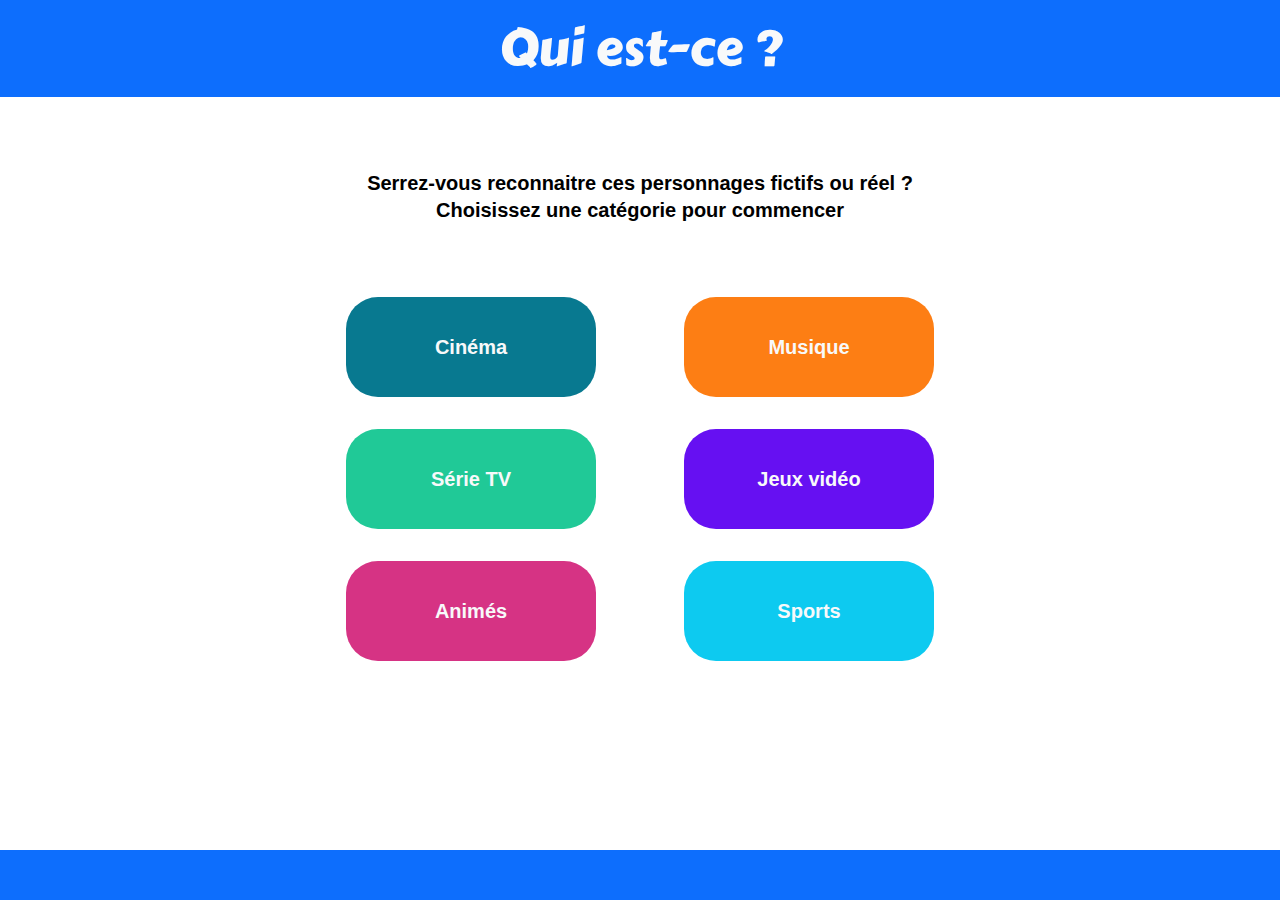
<file: index.html>
<!DOCTYPE html>
<html lang="fr">
<head>
  <meta charset="UTF-8">
  <meta http-equiv="X-UA-Compatible" content="IE=edge">
  <meta name="viewport" content="width=device-width, initial-scale=1.0">
  <link rel="stylesheet" href="./assets/css/style.css">
  <link rel="preconnect" href="https://fonts.googleapis.com"><link rel="preconnect" href="https://fonts.gstatic.com" crossorigin><link href="https://fonts.googleapis.com/css2?family=Carter+One&display=swap" rel="stylesheet">
  <link rel="preconnect" href="https://fonts.googleapis.com"><link rel="preconnect" href="https://fonts.gstatic.com" crossorigin><link href="https://fonts.googleapis.com/css2?family=Merriweather+Sans:wght@500&display=swap" rel="stylesheet">
  <title>Qui est-ce ?</title>
</head>
<body>
  <!-- START navbar -->
  <header class="header">
    <a class="header_navbar" href="">Qui est-ce ?</a>
  </header>
  <section class="container flux">
    <span class="container_statement">Serrez-vous reconnaitre ces personnages fictifs ou réel ? Choisissez une catégorie pour commencer</span>
  </section>
  <!-- END navbar -->

  <!-- START categories -->
  <section class="flux container_categories">
    <!-- categorie-cinema -->
    <a href="questions.html">
      <div class="categorie_cinema">
        <span class="categorie-text-size">Cinéma</span>
      </div>
    </a>
    <!-- categorie-cinema -->
    <!-- categorie-musique -->
    <a href="questions.html">
      <div class="categorie_musique">
        <span class="categorie-text-size">Musique</span>
      </div>
    </a>
    <!-- categorie-musique -->
    <!-- categorie-serie TV -->
    <a href="questions.html">
      <div class="categorie_serieTv">
        <span class="categorie-text-size">Série TV</span>
      </div>
    </a>
    <!-- categorie-serie TV -->
    <!-- categorie-jeux video -->
    <a href="questions.html">
      <div class="categorie_jeuxVideo">
        <span class="categorie-text-size">Jeux vidéo</span>
      </div>
    </a>
    <!-- categorie-jeux video -->
    <!-- categorie-animes -->
    <a href="questions.html">
      <div class="categorie_animes">
        <span class="categorie-text-size">Animés</span>
      </div>
    </a>
    <!-- categorie-animes -->
    <!-- categorie-sports -->
    <a href="questions.html">
      <div class="categorie_sports">
        <span class="categorie-text-size">Sports</span>
      </div>
    </a>
    <!-- categorie-sports -->
  </section>
  <!-- END categories -->
  <footer>
    <div class="footer-bg">

    </div>
  </footer>
  <script src="./js/script.js"></script>
</body>
</html>
</file>
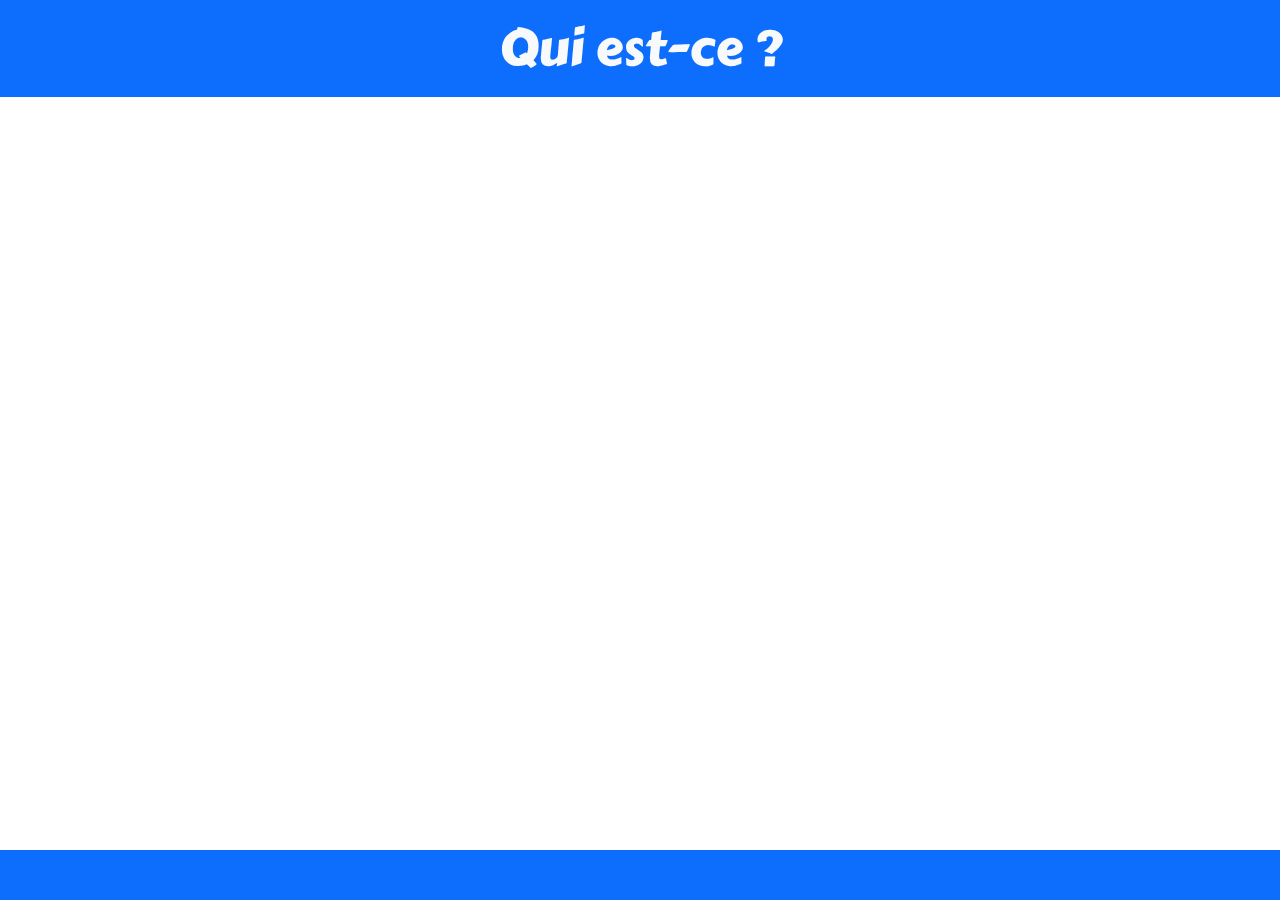
<file: quest-sports.html>
<!DOCTYPE html>
<html lang="fr">
<head>
  <meta charset="UTF-8">
  <meta http-equiv="X-UA-Compatible" content="IE=edge">
  <meta name="viewport" content="width=device-width, initial-scale=1.0">
  <link rel="stylesheet" href="./assets/css/style.css">
  <link rel="preconnect" href="https://fonts.googleapis.com"><link rel="preconnect" href="https://fonts.gstatic.com" crossorigin><link href="https://fonts.googleapis.com/css2?family=Carter+One&display=swap" rel="stylesheet">
  <link rel="preconnect" href="https://fonts.googleapis.com"><link rel="preconnect" href="https://fonts.gstatic.com" crossorigin><link href="https://fonts.googleapis.com/css2?family=Merriweather+Sans:wght@500&display=swap" rel="stylesheet">
  <title>Qui est-ce ? Catégorie sports</title>
</head>
<body>
  <!-- START navbar -->
  <header class="header">
    <a class="header_navbar" href="">Qui est-ce ?</a>
  </header>
  <!-- END navbar -->
  <footer>
    <div class="footer-bg">

    </div>
  </footer>
</body>
</file>
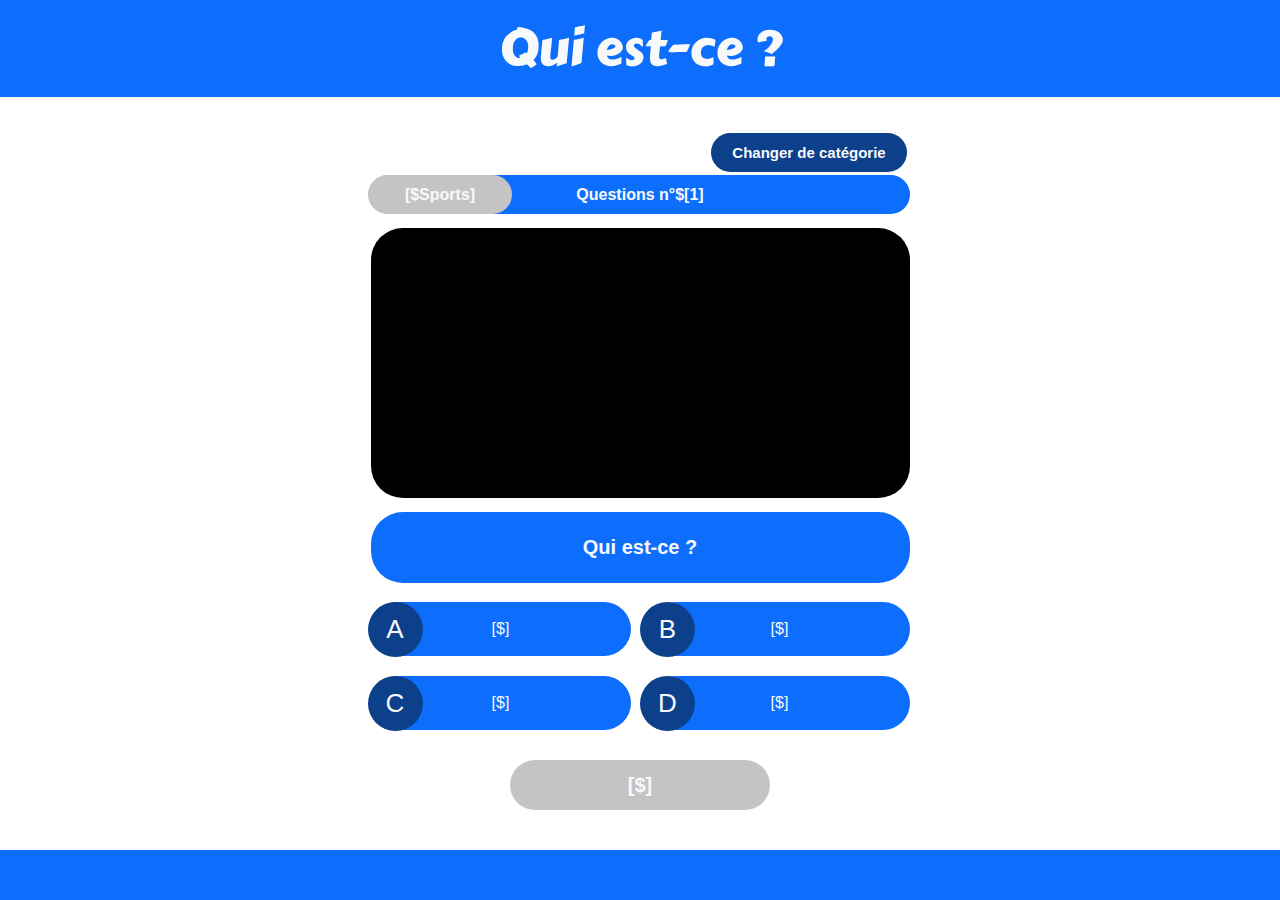
<file: questions.html>
<!DOCTYPE html>
<html lang="fr">
<head>
  <meta charset="UTF-8">
  <meta http-equiv="X-UA-Compatible" content="IE=edge">
  <meta name="viewport" content="width=device-width, initial-scale=1.0">
  <link rel="stylesheet" href="./assets/css/style.css">
  <link rel="preconnect" href="https://fonts.googleapis.com"><link rel="preconnect" href="https://fonts.gstatic.com" crossorigin><link href="https://fonts.googleapis.com/css2?family=Carter+One&display=swap" rel="stylesheet">
  <link rel="preconnect" href="https://fonts.googleapis.com"><link rel="preconnect" href="https://fonts.gstatic.com" crossorigin><link href="https://fonts.googleapis.com/css2?family=Merriweather+Sans:wght@500&display=swap" rel="stylesheet">
  <title>Qui est-ce ?</title>
</head>
<body>
  <!-- START navbar -->
  <header class="header">
    <a class="header_navbar" href="">Qui est-ce ?</a>
  </header>
  <!-- END navbar -->
  <!-- ============ START QUESTIONS ================== -->
  <!-- START changer de catégorie -->
  <section class="container-change-ctg_marg flux">
    <a href="index.html" class="change-ctg_flex">
        <div class="change-ctg_btn">
          <span class="change-ctg_text">Changer de catégorie</span>
        </div>
      </a>
    </div>
  </section>
<!-- END changer de catégorie -->
<!-- START ctg + quest -->
  <section class="flux">
    <div class="chosen-ctg_flex">
      <div class="chosen-ctg_rpctg">
        <span class="chosen-ctg_rpqst">[$Sports]</span>
      </div>
      <div class="container_quest">
        <span class="container-quest_text">Questions n°</span><span class="container-quest_text">$[1]</span>
      </div>
    </div>
  </section>
<!-- END ctg + quest -->
<!-- START Photo character -->
  <section class="flux character-photo_flex">
    <div class="character-photo_size"></div>
  </section>
<!-- END Photo character -->
<!-- START question "qui est-ce?" -->
  <section class="flux container-quest_flex">
    <div class="container-quest_bloc">
        <span class="container-quest_textq">Qui est-ce ?</span>
    </div>
  </section>
<!-- END question "qui est-ce?" -->
<!-- START proposition de réponses -->
  <section class="flux container-ans_flex">
    <div class="container-circle_propa">
      <span class="circle_letter">A</span>
    </div>
    <div class="container-ans_a">
      <span class="container-ans_text">[$]</span>
    </div>
    <div class="container-circle_propb">
      <span class="circle_letter">B</span>
    </div>
    <div class="container-ans_b">
      <span class="container-ans_text">[$]</span>
    </div>
  </section>
    <!-- row -->
    <section class="flux container-ans_flex">

      <div class="container-circle_propc">
        <span class="circle_letter">C</span>
      </div>
      <div class="container-ans_c">
        <span class="container-ans_text">[$]</span>
      </div>
      <div class="container-circle_propd">
        <span class="circle_letter">D</span>
      </div>
      <div class="container-ans_d">
        <span class="container-ans_text">[$]</span>
      </div>
    </section>
<!-- END proposition de réponses -->
<!-- START bouton valider, correcte et faux -->
    <section class="flux container-btn_flex">
      <div class="container-btn_affiche">
        <span class="container-btn_text">[$]</span>
      </div>
    </section>
<!-- END bouton valider, correcte et faux -->

  <!-- ============ END QUESTIONS ================== -->
  <!-- START footer -->
  <footer>
    <div class="footer-bg">
      
    </div>
  </footer>
  <!-- END footer -->
  <script src="./js/script.js"></script>
</body>
</html>
</file>
<file: assets/css/style.css>
* {
  margin: 0;
  padding: 0;
  box-sizing: border-box;
}
* a {
  text-decoration: none;
  color: inherit;
}
* ul {
  list-style: none;
}

.flux {
  max-width: 700px;
  margin-left: auto;
  margin-right: auto;
}

.header {
  text-align: center;
  padding: 0.625rem;
  background-color: #0D6EFD;
}
.header_navbar {
  font-family: "Carter One", cursive;
  color: #F8F9FA;
  font-size: 3.125rem;
}

.container_statement {
  font-size: 1.25rem;
  font-family: "Poppins", sans-serif;
  display: block;
  margin: 4.563rem;
  line-height: 1.688rem;
  text-align: center;
  font-weight: 600;
}
@media (max-width: 576px) {
  .container_statement {
    font-size: 0.875rem;
    line-height: 18px;
  }
}
@media (max-width: 576px) {
  .container_statement {
    max-width: 1000px;
    margin-left: auto;
    margin-right: auto;
  }
}
@media (max-width: 576px) {
  .container_statement {
    margin: 2.188rem;
  }
}

.container_categories {
  display: flex;
  flex-wrap: wrap;
  gap: 32px;
  justify-content: space-evenly;
}
@media (max-width: 531px) {
  .container_categories {
    display: flex;
    flex-direction: column;
    gap: 0;
  }
}

.categorie_cinema {
  display: flex;
  justify-content: center;
  align-items: center;
  width: 250px;
  height: 100px;
  border-radius: 32px;
  background-color: #087990;
  font-size: 1.25rem;
  color: #F8F9FA;
  font-family: "Poppins", sans-serif;
  font-weight: 700;
}
@media (max-width: 531px) {
  .categorie_cinema {
    border-radius: 0;
    width: 100%;
  }
}
.categorie_cinema:hover {
  background-color: #075868;
  transition: 0.5s;
}

.categorie_musique {
  display: flex;
  justify-content: center;
  align-items: center;
  width: 250px;
  height: 100px;
  border-radius: 32px;
  background-color: #FD7E14;
  font-size: 1.25rem;
  color: #F8F9FA;
  font-family: "Poppins", sans-serif;
  font-weight: 700;
}
@media (max-width: 531px) {
  .categorie_musique {
    border-radius: 0;
    width: 100%;
  }
}
.categorie_musique:hover {
  background-color: #ce650f;
  transition: 0.5s;
}

.categorie_serieTv {
  display: flex;
  justify-content: center;
  align-items: center;
  width: 250px;
  height: 100px;
  border-radius: 32px;
  background-color: #20C997;
  font-size: 1.25rem;
  color: #F8F9FA;
  font-family: "Poppins", sans-serif;
  font-weight: 700;
}
@media (max-width: 531px) {
  .categorie_serieTv {
    border-radius: 0;
    width: 100%;
  }
}
.categorie_serieTv:hover {
  background-color: #1aa77d;
  transition: 0.5s;
}

.categorie_jeuxVideo {
  display: flex;
  justify-content: center;
  align-items: center;
  width: 250px;
  height: 100px;
  border-radius: 32px;
  background-color: #6610F2;
  font-size: 1.25rem;
  color: #F8F9FA;
  font-family: "Poppins", sans-serif;
  font-weight: 700;
}
@media (max-width: 531px) {
  .categorie_jeuxVideo {
    border-radius: 0;
    width: 100%;
  }
}
.categorie_jeuxVideo:hover {
  background-color: #4f0dbb;
  transition: 0.5s;
}

.categorie_animes {
  display: flex;
  justify-content: center;
  align-items: center;
  width: 250px;
  height: 100px;
  border-radius: 32px;
  background-color: #D63384;
  font-size: 1.25rem;
  color: #F8F9FA;
  font-family: "Poppins", sans-serif;
  font-weight: 700;
}
@media (max-width: 531px) {
  .categorie_animes {
    border-radius: 0;
    width: 100%;
  }
}
.categorie_animes:hover {
  background-color: #a72968;
  transition: 0.5s;
}

.categorie_sports {
  display: flex;
  justify-content: center;
  align-items: center;
  width: 250px;
  height: 100px;
  border-radius: 32px;
  background-color: #0DCAF0;
  font-size: 1.25rem;
  color: #F8F9FA;
  font-family: "Poppins", sans-serif;
  font-weight: 700;
}
@media (max-width: 531px) {
  .categorie_sports {
    border-radius: 0;
    width: 100%;
  }
}
.categorie_sports:hover {
  background-color: #0d9db9;
  transition: 0.5s;
}

@media (max-width: 531px) {
  .categorie-text-size {
    font-size: 2.5rem;
  }
}

.footer-bg {
  background-color: #0D6EFD;
  position: fixed;
  left: 0;
  bottom: 0;
  width: 100%;
  height: 50px;
}
@media (max-width: 576px) {
  .footer-bg {
    height: 20px;
  }
}

.container-change-ctg_marg {
  margin-top: 2.25rem;
  margin-bottom: 0.188rem;
}

.change-ctg_flex {
  display: flex;
  justify-content: flex-end;
  margin-right: 83px;
}

.change-ctg_btn {
  background-color: #0D408A;
  height: 39px;
  width: 196px;
  border-radius: 32px;
  display: flex;
  align-items: center;
  justify-content: center;
}

.change-ctg_text {
  color: #F8F9FA;
  font-family: "Poppins", sans-serif;
  font-size: 0.938rem;
  font-weight: 600;
}

.chosen-ctg_flex {
  display: flex;
  justify-content: center;
}

.chosen-ctg_rpctg {
  background-color: #C4C4C4;
  height: 39px;
  width: 144px;
  border-radius: 32px;
  display: flex;
  align-items: center;
  justify-content: center;
  position: absolute;
  margin-right: 400px;
}

.chosen-ctg_rpqst {
  color: #F8F9FA;
  font-family: "Poppins", sans-serif;
  font-size: 1rem;
  font-weight: 600;
}

.container_quest {
  background-color: #0D6EFD;
  width: 539px;
  height: 39px;
  border-radius: 32px;
  display: flex;
  justify-content: center;
  align-items: center;
}

.container-quest_text {
  color: #F8F9FA;
  font-family: "Poppins", sans-serif;
  font-size: 1rem;
  font-weight: 600;
}

.character-photo_flex {
  display: flex;
  justify-content: space-around;
}

.character-photo_size {
  width: 539px;
  height: 270px;
  border-radius: 32px;
  background-color: #000000;
  margin-top: 14px;
}

.container-quest_flex {
  margin-top: 14px;
  background-color: #0D6EFD;
  width: 539px;
  height: 71px;
  border-radius: 32px;
  display: flex;
  justify-content: center;
  align-items: center;
  margin-bottom: 19px;
}

.container-quest_textq {
  color: #F8F9FA;
  font-family: "Poppins", sans-serif;
  font-size: 1.25rem;
  font-weight: 600;
}

.container-ans_flex {
  display: flex;
  justify-content: center;
  align-items: center;
  margin-bottom: 20px;
}

.container-circle_propa {
  background-color: #0D408A;
  width: 55px;
  height: 55px;
  border-radius: 50%;
  display: flex;
  justify-content: center;
  align-items: center;
  position: absolute;
  margin-right: 490px;
}

.container-circle_propb {
  background-color: #0D408A;
  width: 55px;
  height: 55px;
  border-radius: 50%;
  display: flex;
  justify-content: center;
  align-items: center;
  position: absolute;
  margin-left: 55px;
}

.circle_letter {
  color: #F8F9FA;
  font-family: "Poppins", sans-serif;
  font-size: 1.625rem;
}

.container-ans_a {
  background-color: #0D6EFD;
  width: 260px;
  height: 54px;
  border-radius: 32px;
  display: flex;
  justify-content: center;
  align-items: center;
  margin-right: 19px;
}

.container-ans_b {
  background-color: #0D6EFD;
  width: 260px;
  height: 54px;
  border-radius: 32px;
  display: flex;
  justify-content: center;
  align-items: center;
}

.container-ans_text {
  color: #F8F9FA;
  font-family: "Poppins", sans-serif;
  font-size: 1rem;
}

.container-circle_propc {
  background-color: #0D408A;
  width: 55px;
  height: 55px;
  border-radius: 50%;
  display: flex;
  justify-content: center;
  align-items: center;
  position: absolute;
  margin-right: 490px;
}

.container-circle_propd {
  background-color: #0D408A;
  width: 55px;
  height: 55px;
  border-radius: 50%;
  display: flex;
  justify-content: center;
  align-items: center;
  position: absolute;
  margin-left: 55px;
}

.container-ans_c {
  background-color: #0D6EFD;
  width: 260px;
  height: 54px;
  border-radius: 32px;
  display: flex;
  justify-content: center;
  align-items: center;
  margin-right: 19px;
}

.container-ans_d {
  background-color: #0D6EFD;
  width: 260px;
  height: 54px;
  border-radius: 32px;
  display: flex;
  justify-content: center;
  align-items: center;
}

.container-btn_flex {
  display: flex;
  justify-content: center;
}

.container-btn_affiche {
  background-color: #C4C4C4;
  width: 260px;
  height: 50px;
  border-radius: 32px;
  display: flex;
  justify-content: center;
  align-items: center;
  margin-top: 10px;
}

.container-btn_text {
  color: #F8F9FA;
  font-family: "Poppins", sans-serif;
  font-size: 1.25rem;
  font-weight: 600;
}/*# sourceMappingURL=style.css.map */
</file>
